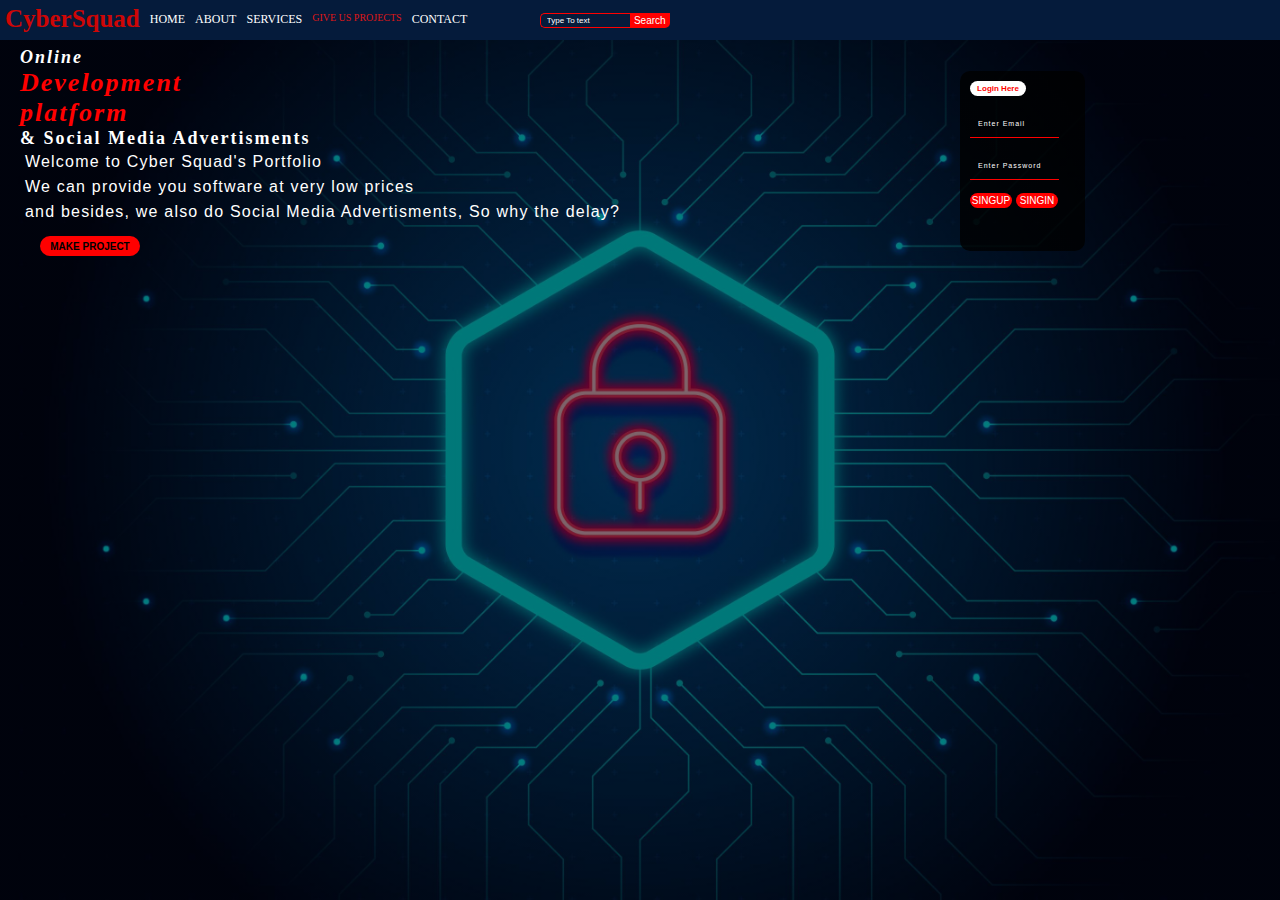
<file: index.html>
<!DOCTYPE html>
<html lang="en">
<head>
    <meta charset="UTF-8">
    <meta name="viewport" content="width=device-width, initial-scale=1.0">
   
    <title>Cyber Squad</title>
    <link rel="stylesheet" href="style.css">
    <link rel="shortcut icon" href="./WhatsApp Image 2024-08-19 at 01.17.24_3952b123.jpg" type="image/x-icon">
</head>
<body>
    <div class="main">
        <div class="navbar">
            <div class="icon">
                <h2 class="logo">CyberSquad</h2>
            </div>

            <div class="menu">
                <a href="./index.html" class="lin">HOME</a>
                <a href="./about.html"class="lin">ABOUT</a>
                <a href="./services.html" class="lin">SERVICES</a>
                <a href="./projects.html" class="pro">GIVE US PROJECTS</a>
                <a href="./contact.html" class="lin">CONTACT</a>
               
            </div>

            <div class="search">
                <input class="srch" type="search" name="" placeholder="Type To text">
                <button class="btn">Search</button>
            </div>

        </div> 
        <div class="content">
            <h1 class="heading"><i>Online  <br><span>Development <br> platform</span></i> <br>& Social Media Advertisments</h1>
            <p class="par">Welcome to Cyber Squad's Portfolio<br> We can provide you software at very low prices
                <br> and besides, we also do Social Media Advertisments, So why the delay?</p>

                <a href="./projects.html"><button class="cn">MAKE PROJECT</button></a>

                <div class="for">
                    <h2>Login Here</h2>
                    <input type="email" name="email" placeholder="Enter Email ">
                    <input type="password" name="" placeholder="Enter Password ">
                   <div class="-btnn">
                    <BUTton class="btnnn">SINGUP</BUTton>
                    <button class="btnn">SINGIN</button>
                   </div>

                    <!-- <p class="link">Don't have an account<br> -->
                </div>
        </div>
    </div>
   
    
</body>
</html>
</file>
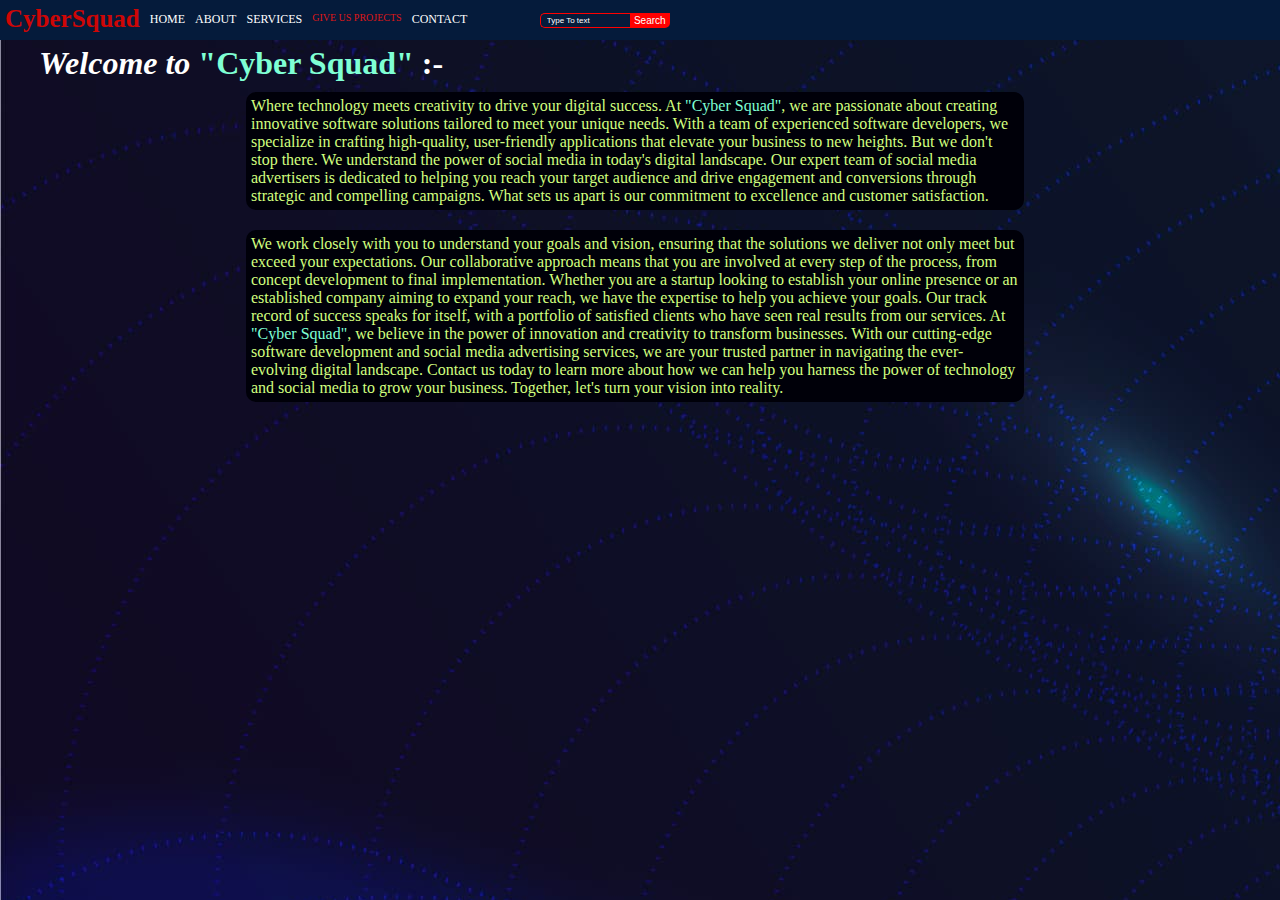
<file: about.html>
<!DOCTYPE html>
<html lang="en">
<head>
    <meta charset="UTF-8">
    <meta name="viewport" content="width=device-width, initial-scale=1.0">
    <title>About CyberSquad</title>
    <link rel="stylesheet" href="style1.css">
    <link rel="stylesheet" href="style.css">
</head>
<body>
    <div class="navbar">
        <div class="icon">
            <h2 class="logo">CyberSquad</h2>
        </div>

        <div class="menu">
            <a href="./index.html" class="lin">HOME</a>
            <a href="./about.html" class="lin">ABOUT</a>
            <a href="./services.html" class="lin">SERVICES</a>
            <a href="./projects.html" class="pro">GIVE US PROJECTS</a>
            <a href="#" class="lin">CONTACT</a>
            
        </div>

        <div class="search">
            <input class="srch" type="search" name="" placeholder="Type To text">
            <button class="btn">Search</button>
        </div>

    </div> 
    <h1 class="h1st">
       <i> Welcome to </i><span>"Cyber Squad"</span> :-</h1>
    <p> Where technology meets creativity to drive your digital success. 
        
        At <span>"Cyber Squad"</span>, we are passionate about creating innovative software solutions tailored to meet your unique needs. With a team of experienced software developers, we specialize in crafting high-quality, user-friendly applications that elevate your business to new heights.
        
        But we don't stop there. We understand the power of social media in today's digital landscape. Our expert team of social media advertisers is dedicated to helping you reach your target audience and drive engagement and conversions through strategic and compelling campaigns.
        
        What sets us apart is our commitment to excellence and customer satisfaction. </p><p>  We work closely with you to understand your goals and vision, ensuring that the solutions we deliver not only meet but exceed your expectations. Our collaborative approach means that you are involved at every step of the process, from concept development to final implementation.
        
        Whether you are a startup looking to establish your online presence or an established company aiming to expand your reach, we have the expertise to help you achieve your goals. Our track record of success speaks for itself, with a portfolio of satisfied clients who have seen real results from our services.
        
        At <span>"Cyber Squad"</span>, we believe in the power of innovation and creativity to transform businesses. With our cutting-edge software development and social media advertising services, we are your trusted partner in navigating the ever-evolving digital landscape.
        
        Contact us today to learn more about how we can help you harness the power of technology and social media to grow your business. Together, let's turn your vision into reality.
     </p>
</body>
</html>
</file>
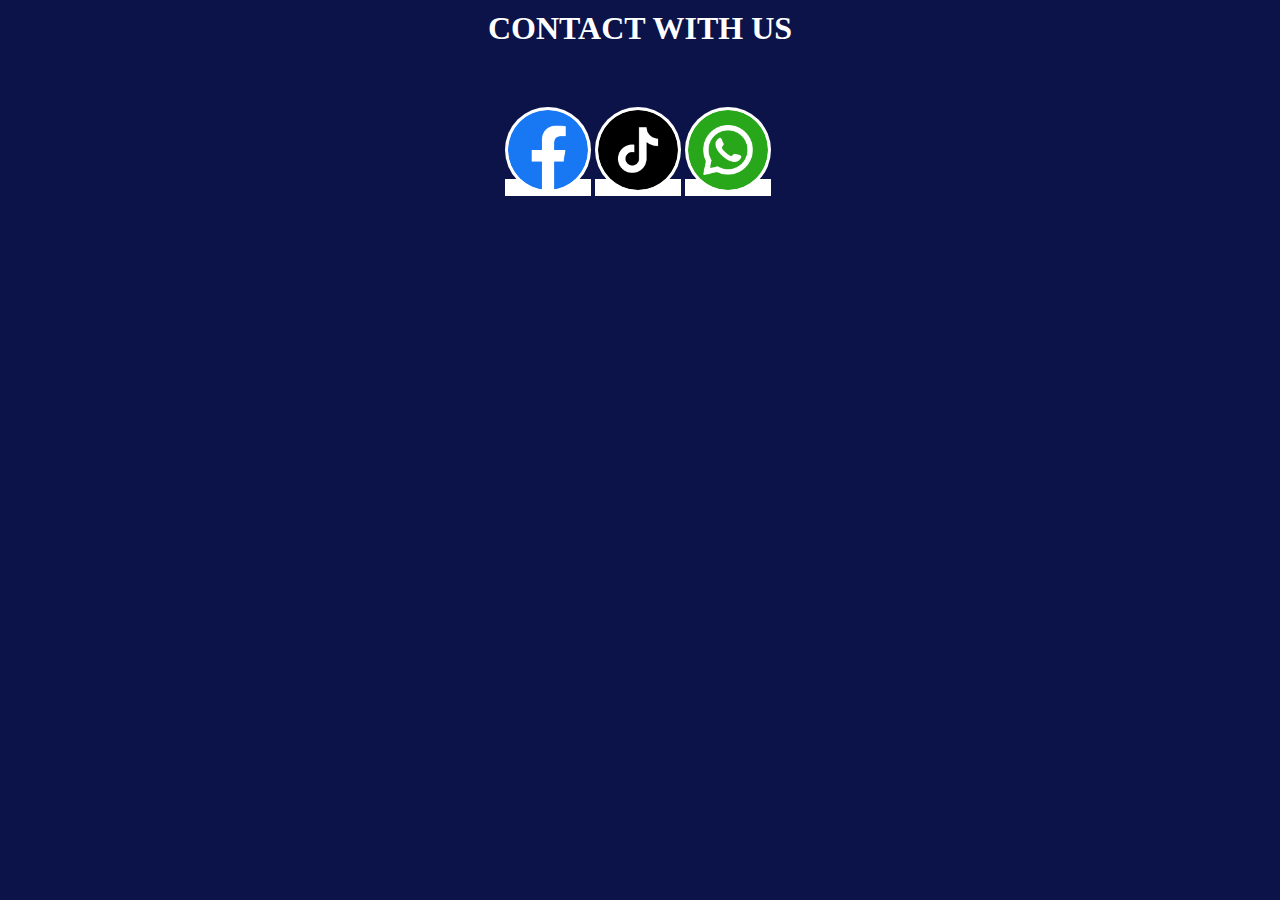
<file: contact.html>
<!DOCTYPE html>
<html lang="en">
<head>
    <meta charset="UTF-8">
    <meta name="viewport" content="width=device-width, initial-scale=1.0">
    <title>CONTACT</title>
    <style>
        body{
            background-color: rgb(11, 19, 72);
        }
        .soc{
            text-align: center;
           
            margin: 60px 5px 0px 0px;
        }
        img{
            background-color: white;
            padding: 3px;
            border-radius: 50%;
        }
        a{
            background-color: white;
        }
      
        img:hover{
            border: 2px solid rgb(96, 111, 204);
            padding: 5px;
        }
        h1{
                color: white;
                margin: 10px;
                text-align: center;
            }
        @media screen and (max-width: 500px){
            h1{
                color: white;
                margin: 10px;
                text-align: center;
            }
            img{
            background-color: white;
            padding:3px;
            border-radius: 50%;
            display: block;
            text-align: center;
            margin:30px auto 0px auto;
            width: 120px;
            height: 120px;
        } 
        img:focus{
            border: 2px solid rgb(96, 111, 204);
            padding: 10px;
        }
        }
    </style>
   
</head>
<body>
   <h1>CONTACT WITH US</h1>
 <div class="soc">
    <a href="https://www.facebook.com/profile.php?id=61563874359027&mibextid=LQQJ4d"><img src="./facebook.png" alt="" width="80px" height="80px"></a>
    <a href="https://www.tiktok.com/@cyber_squad0?_t=8okbxz6S5za&_r=1"><img src="./tiktok.png" alt="" width="80px" height="80px"></a>
    <a href="https://wa.me/923352009365"><img src="./whatsapp.png" alt="" width="80px" height="80px"></a>

 </div>   
</body>
</html>
</file>
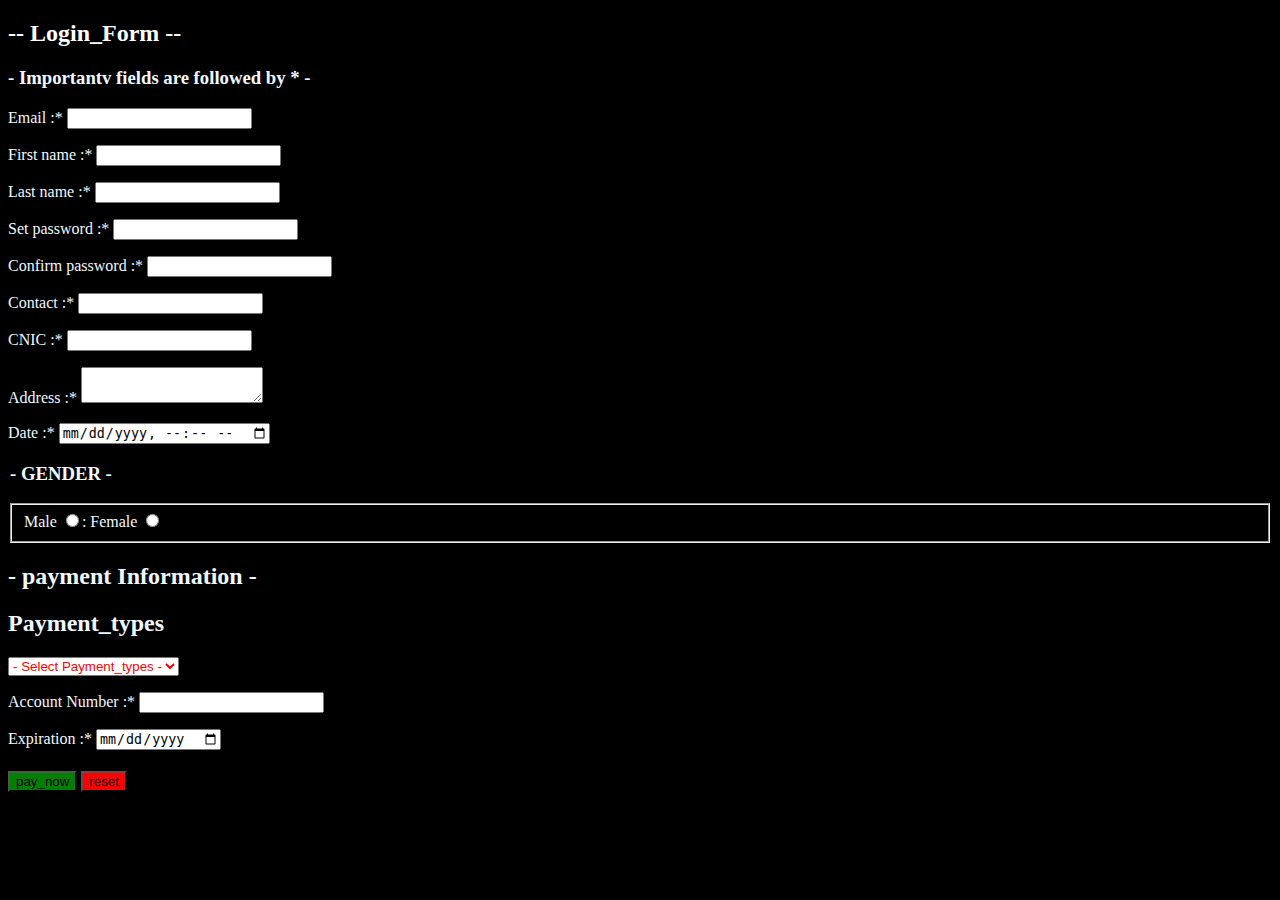
<file: LMS_login.html>
<!DOCTYPE html>
<html lang="en">
<head>
    <meta charset="UTF-8">
    <meta name="viewport" content="width=device-width, initial-scale=1.0">
    <title>shehzad khan</title>
    <style>
        body{
            background-color: black;
        }
        form{
            color: aliceblue;
        }
        select{
            color:red;
        }
        option{
            color: green;
        }
    </style>
</head>
<body> 
<body> 
    <form action="">
    <h2 style="color: white;">-- Login_Form --</h2>
    <h3>- Importantv fields are followed by * -</h3>
    Email :* <input type="email" name="email" id="email"required>
    <p>First name :* <input type="text" name="1st name" id="1st name"required></p>
    <p>Last name :* <input type="text" name="2nd name" id="2nd name"required></p>
    <p>Set password :* <input type="password" name=" set_password" id="set_password"required></p>
    <p>Confirm password :* <input type="password" name="confirm_password" id="confirm_password"required></p>
    <p>Contact :* <input type="number" name=" cont number" id="cont number"required></p>
    <p>CNIC :* <input type="number" name="cnic" id="cnic"required></p>
    <p>Address :* <textarea name="address" id="address"required></textarea></p>
    <p>Date :* <input type="datetime-local" name="date " id="date"required></p>
    <legend><h3>- GENDER -</h3></legend>
    <fieldset>
        Male  <input type="radio" name="gender" id="male">:
        Female  <input type="radio" name="gender" id="Female">
    </fieldset>
    <h2>- payment Information -</h2>
    <h2> Payment_types</h2>
    <select name="Card_type" id="card_type"required>
        <option value="">- Select Payment_types -</option>
        <option value="Jazz_cash">Jazz_cash</option>
        <option value="U_paisa">U_paisa</option>
        <option value="Easy_paisa">Easy_paisa</option>
        <option value="UBL">UBL</option>
        <option value="pay_pak">pay_pak</option>
        <option value="Union">Union</option>
        <option value="ABD">ABD</option>
        <option value="Debit_card">Debit_card</option>
    </select>
    <p>Account Number :* <input type="number" name="acc number " id="acc number"required></p>
    <p>Expiration :* <input type="date" name="Expiration" id="Expiration"required></p>
   <p> <h4><input type="submit" value="pay_now" style="background-color: green;">
    <input type="reset" value="reset" style="background-color: red;"></h4></p>

</form>

</body>
</html>
</file>
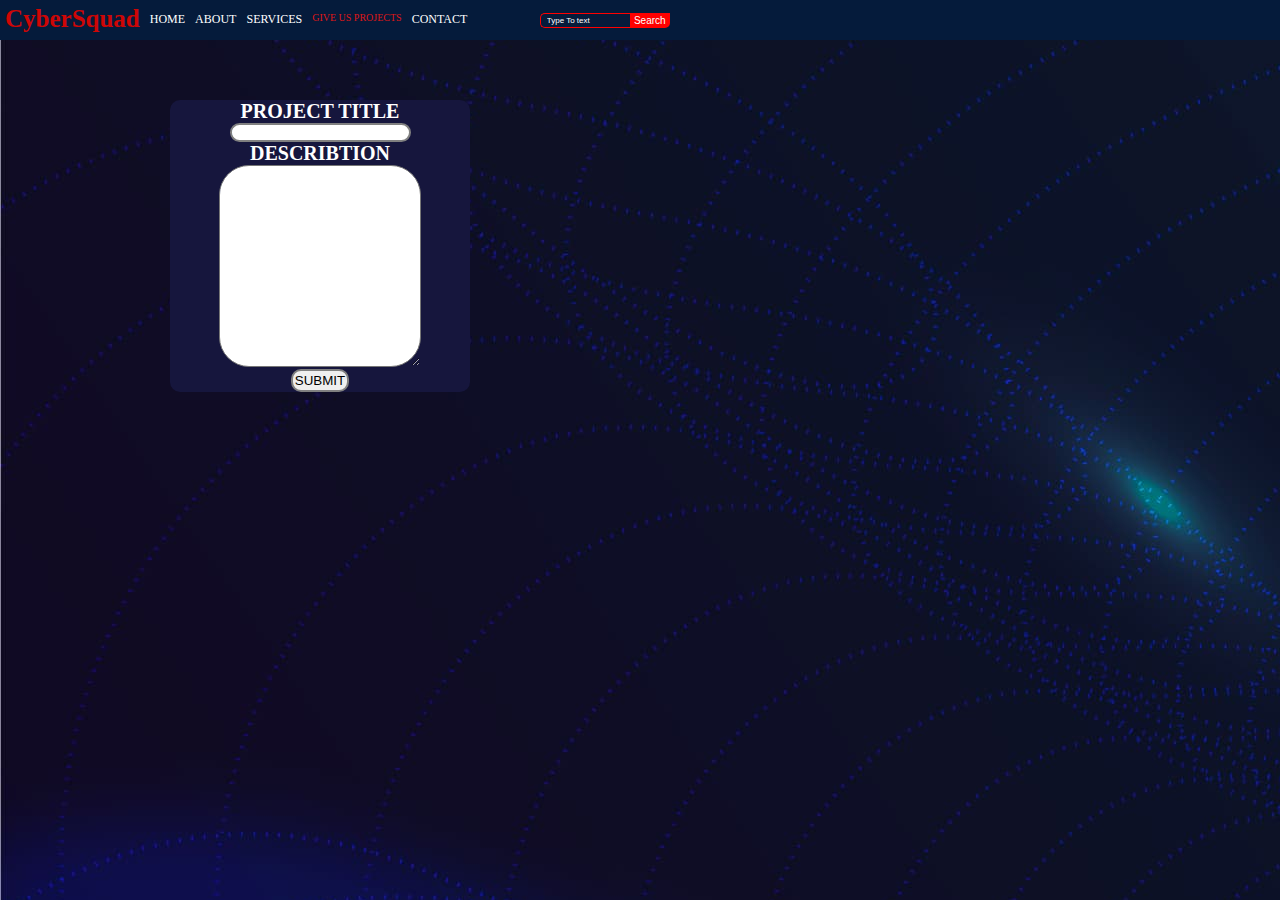
<file: projects.html>
<!DOCTYPE html>
<html lang="en">
<head>
    <meta charset="UTF-8">
    <meta name="viewport" content="width=device-width, initial-scale=1.0">
    <title>PROJECT SUBMITION</title>
    <style>
        
        .proje{
            text-align: center;
            width: 300px;
            margin: 60px 0px 0px 170px;
            border-radius: 10px;
            background-color: rgb(22, 22, 61);
            font-size: 10px;
        }
        .put{
            border-radius: 30px;
            border-style: solid;
            border-color: gray ;
        }
        textarea{
            width: 200px;
            height: 200px;
            border-radius: 30px;
        }
        .buto{
            border-radius: 10px;
            padding: 2px;
            border-color:gray;
            border-style: solid;
            transition: 0.3s ease;
        }
        button:hover{
            background-color: rgb(197, 0, 46);
        }
        
    </style>
     <link rel="stylesheet" href="style1.css">
    <link rel="stylesheet" href="style.css">
</head>
<body>
    <div class="navbar">
        <div class="icon">
            <h2 class="logo">CyberSquad</h2>
        </div>

        <div class="menu">
            <a href="./index.html" class="lin">HOME</a>
            <a href="./about.html" class="lin">ABOUT</a>
            <a href="./services.html" class="lin">SERVICES</a>
            <a href="./projects.html" class="pro">GIVE US PROJECTS</a>
            <a href="#social" class="lin">CONTACT</a>
           
        </div>

        <div class="search">
            <input class="srch" type="search" name="" placeholder="Type To text">
            <button class="btn">Search</button>
        </div>

    </div> 
    <div class="proje">
        <h1><b>PROJECT TITLE</b></h1>
        <input type="text" placeholder="PROJECT" class="put">
        <h1><b>DESCRIBTION</b></h1>
        <textarea name="DESCRIBTION" id="des" placeholder="GIVE FULL DESCRIBTION OF PROJECT"></textarea>
        <br>
        <button class="buto">SUBMIT</button>
    </div>
</body>
</html>
</file>
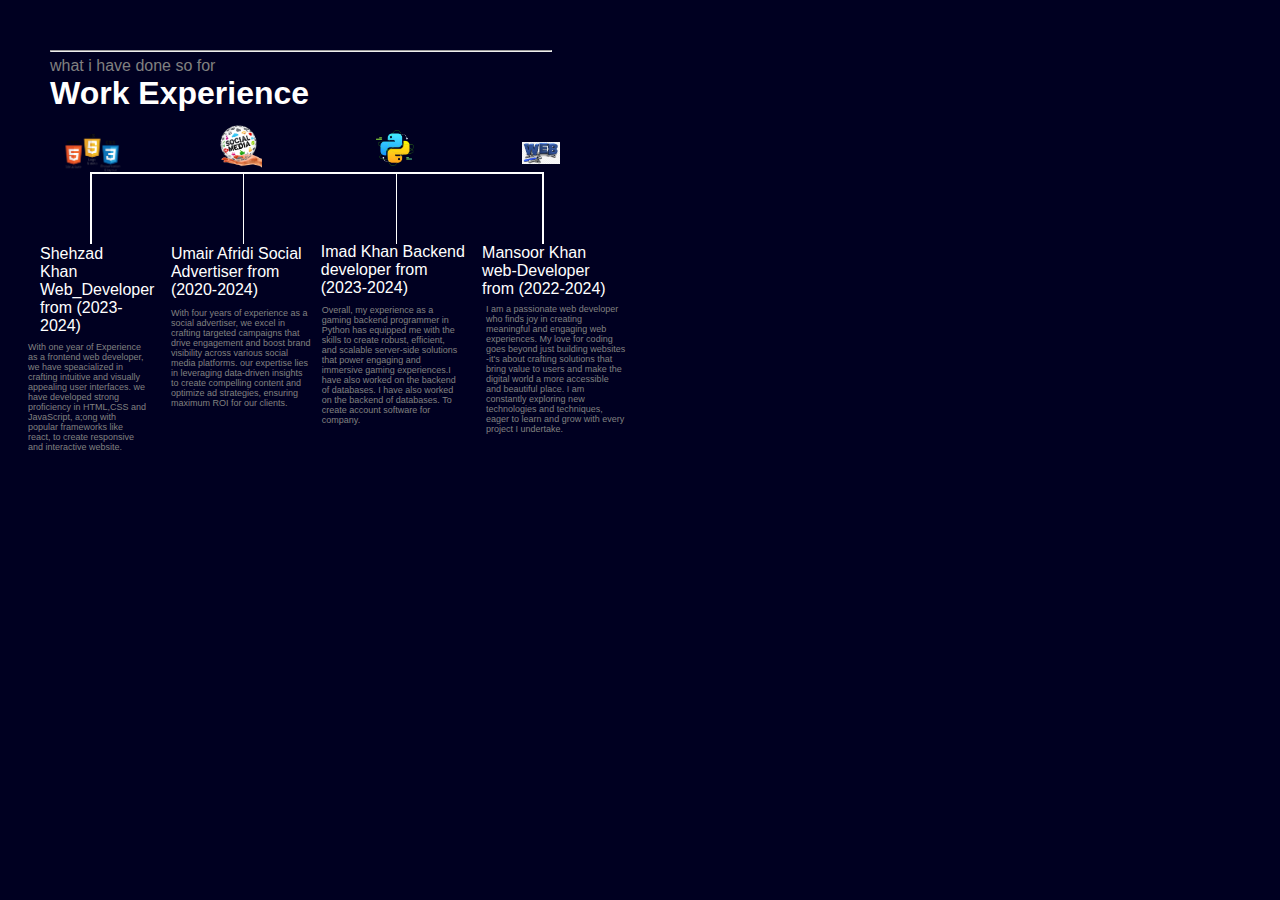
<file: services.html>
<!DOCTYPE html>
<html lang="en">
<head>
    <meta charset="UTF-8">
    <meta name="viewport" content="width=device-width, initial-scale=1.0">
    <title>SERVICES</title>
    <link rel="stylesheet" href="shexo.css">
</head>
<body>
    
        <section class="secondsection">
          <hr />
          <div class="exp">
          <span class="text-gray"> what i have done so for</span>
          <h1>Work Experience</h1>
          </div>
          <div class="box">
            <div class="vertical">
              <img class="image-top" src="web.png" alt="" />
              <div class="vertical-tittle">
                Shehzad Khan Web_Developer from (2023-2024)
              </div>
              <div class="vertical-desc">
                With one year of Experience as a frontend web developer, we have
                speacialized in crafting intuitive and visually appealing user
                interfaces. we have developed strong proficiency in HTML,CSS and
                JavaScript, a;ong with popular frameworks like react, to create
                responsive and interactive website.
              </div>
            </div>
            <div class="vertical">
              <img class="image-top2" src="social.png" alt="" />
              <div class="vertical-tittle2">
                Umair Afridi Social Advertiser from (2020-2024)
              </div>
              <div class="vertical-desc2">
                With four years of experience as a social advertiser, we excel in
                crafting targeted campaigns that drive engagement and boost brand
                visibility across various social media platforms. our expertise
                lies in leveraging data-driven insights to create compelling
                content and optimize ad strategies, ensuring maximum ROI for our
                clients.
              </div>
            </div>
            <div class="vertical">
              <img class="image-top3" src="py.png" alt="" />
              <div class="vertical-tittle3">
                Imad Khan Backend developer from (2023-2024)
              </div>
              <div class="vertical-desc3">
                Overall, my experience as a gaming backend programmer in Python
                has equipped me with the skills to create robust, efficient, and
                scalable server-side solutions that power engaging and immersive
                gaming experiences.I have also worked on the backend of databases.
                I have also worked on the backend of databases. To create account
                software for company.
              </div>
            </div>
            <div class="verticall">
              <img class="image-top4" src="mansor.png" alt="" />
              <div class="vertical-tittle4">
                Mansoor Khan web-Developer from (2022-2024)
              </div>
              <div class="vertical-desc4">
                I am a passionate web developer who finds joy in creating meaningful and engaging web experiences.
                My love for coding goes beyond just building websites
                -it's about crafting solutions that bring value to users and make the digital world a more accessible and beautiful
                place. I am constantly exploring new technologies and techniques, eager to learn and grow with every project I undertake.
              </div>
          </div>
        </section>
</body>
</html>
</file>
<file: style.css>
*{
        margin: 0;
        padding: 0;
    }
    
    .main{
        width: 100%;
        background: linear-gradient(to top, rgba(0,0,0,0.5)50%,rgba(0,0,0,0.5)50%), url(3..jpg);
        background-position: center;
        background-size: cover;
        height: 100vh;
    }
    
    .navbar{
        width: 100%;
        height: 40px;
        margin: auto;
        display: flex;
        background-color: rgb(5, 27, 59);
           /* background-color: transparent; */
        
    }
    /* 
    .icon{
        width: 200px;
        float: left;
        height: 70px;
    } */
    
    .logo{
        color: #ce0606;
        font-size: 25px;
        font-family: 'Times New Roman';
        padding-left: 5px;
        float: left;
        padding-top: 5px;
        margin-top: 0px
    }
    
    .menu{
        width: 400px;
        float: left;
        height: 70px;
    }
    .lin:hover{
        border-bottom:2px solid aqua  ;
    }
    
    a{
        float: left;
        display: flex;
        justify-content: center;
        align-items: center;
        font-size: 12px;
        margin-top: 12px;
        margin-left: 10px;
        text-decoration: none;
        color: white;
    }
    
    .pro{
        font-size: 10px;
        color: #df1717;
      }
    .pro:hover{
        color: aqua;
        border-bottom:2px solid  #000;
    }
    
    .search{
        width: 180px;
        /* float: right; */
    }
    
    .srch{
        font-family: 'Times New Roman';
        width: 90px;
        height: 15px;
        background: transparent;
        border: 1px solid #ff0000;
        margin-top: 13px;
        color: #fff;
        border-right: none;
        font-size: 8px;
        float: left;
        padding: 6px;
        border-bottom-left-radius: 5px;
        border-top-left-radius: 5px;
    }
    
    .btn{
        width: 40px;
        height: 15px;
        background: #ff0000;
        border: 2px solid #ff0000;
        margin-top: 13px;
        color: #fff;
        font-size: 10px;
        border-bottom-right-radius: 5px;
        transition: 0.2s ease;
        cursor: pointer;
    }
    .btn:hover{
        color: #000;
    }
    
    .btn:focus{
        outline: none;
    }
    
    .srch:focus{
        outline: none;
    }
    
    .content{
        /* width: 120px;
        height: auto;
        margin: auto;
        position: relative; */
        width: 70%;
        height: 100xp;
        color: #fff;
    }
    
    .content .par{
       padding-left: 25px;
        font-family: Arial;
        letter-spacing: 1.2px;
        line-height: 25px;
    }
    .content .par:hover{
        color: yellow;
    }
    .content h1{
        font-family: '	Copperplate' , Papyrus;
        font-size: 18px;
        padding-left: 20px;
        margin-top: 7px;
        letter-spacing: 2px;
    }
    
    .content .cn{
        width: 100px;
        height: 20px;
        background: #ff0000;
        border: none;
         font-weight: bold;
        margin-left: 30px;
        font-size: 10px;
        border-radius: 10px;
        cursor: pointer;
        transition: .4s ease;
        
    }
    
    .content .cn a{
        text-decoration: none;
        color: #000;
        transition: .3s ease;
    }
    
    .cn:hover{
        background-color: #000;
        color:#ff0000;
        
    }
    
    .content span{
        color: #ff0000;
        font-size: 26px
    }
    .for{
        width: 105px;
        height: 160px;
        background: linear-gradient(to top, rgba(0,0,0,0.8)50%,rgba(0,0,0,0.8)50%);
        position: absolute;
        top: -20px;
        left: 75%;
        transform: translate(0%,-5%);
        border-radius: 10px;
        padding: 10px;
        margin-top: 100px;
    }
    .for h2{
        width: 50px;
        font-family: sans-serif;
        text-align: center;
        color: #ff0000;
        font-size:  8px;
        background-color: #fff;
        border-radius: 10px;
        padding: 3px;
    }
    
    .for input{
        width: 73px;
        height: 10px;
        background: transparent;
        border-bottom: 1px solid #ff0000;
        border-top: none;
        border-right: none;
        border-left: none;
        color: #fff;
        font-size: 7px;
        letter-spacing: 1px;
        margin-top: 15px;
        padding: 8px;
        font-family: 'Times New Roman';
        
    }
    .for input:focus{
        outline: none;
    }
    
    ::placeholder{
        color: #fff;
        font-family: Arial;
    }
    .btnn{
        width: 42px;
        height: 15px;
        background: #ff0000;
        border: none;
        margin-top: 13px;
        font-size: 10px;
        border-radius: 10px;
        cursor: pointer;
        color: #fff;
        transition: 0.4s ease;
    }
    .btnnn{
        width: 42px;
        height: 15px;
        background: #ff0000;
        border: none;
        margin-top: 13px;
        font-size: 10px;
        border-radius: 10px;
        cursor: pointer;
        color: #fff;
        transition: 0.4s ease;
    }
    .btnnn:hover{
        background: #fff;
        color: #ff0000;
    }
    .btnnn a{
        text-decoration: none;
        color: #000;
        font-weight: bold;
    }
    .btnn:hover{
        background: #fff;
        color: #ff0000;
    }
    .btnn a{
        text-decoration: none;
        color: #000;
        font-weight: bold;
    }
    
    .for .link a{
        text-decoration: none;
        color: #ff0000;
    }
    .link{
        font-size: 10px;
        margin-top: 15px;
        cursor: pointer;
        
    }
    .link:hover{
        color: rgb(26, 22, 151);
    }

/* @media screen and(max-width:500px) {
   
    .content .heading{
        font-size: 30px;
        color: #000;
        width: 20px;
    }
   
    .cn{
        width: 100px;
        height: 20px;
        background-color: #ff0000;
        border: none;
         font-weight: bold;
        margin-left: 30px;
        font-size: 10px;
        border-radius: 10px;
        cursor: pointer;
        transition: .4s ease;
        
    }
    .cn:hover{
        background-color: #000;
        color:#ff0000;
        
    }
  
} */
</file>
<file: style1.css>
body{
    background-image: url("./5.jpg");
    color: white;
    position: relative;
}
.h1st{
    margin: 5px 0px 0px 39px;
}
p{
    margin: 10px;
    width: 60%;
    float: right;
    background-color: rgb(0, 0, 9);
    color: rgb(210, 255, 127);
    border-radius: 10px;
    padding: 5px;
    margin-right: 20%;
}
p:hover{
    font-size: 25px;
    color: white;
}
span{
    color: aquamarine;
}
span:hover{
    color: rgb(132, 60, 60);
    border-bottom: 2px solid rgb(229, 204, 40);
    
}
</file>
<file: shexo.css>
@media screen and (min-width: 400px){
  * {
    margin: 0%;
    padding: 0;
  }
  body {
    background-color: rgb(0, 0, 33);
   color: white;
    font-family: "poppin", sans-serif;
  }
  main hr {
    border: 0;
    background-color: rgb(95, 160, 210);
    height: 1.9px;
    margin: 5px 5;  
    
  }
  hr{
    width: 500px;
  }
  .text-gray {
    color: gray;
  }
  main h1 {
    font-size: 1.8rem;
    margin: 2px;
  }
  .left {
    font-size: 1.4rem;
  }
  .firstsection {
    display: flex;
    justify-content: space-around;
    margin: 30px 0;
    align-items: center;
  }
  .firstsection Div {
    width: 31%;
  }
  .leftsection {
    font-size: 25px;
    width: 80%;
  }
  .rightsection img {
    width: 82.5%;
  }
  .purple {
    color: rgb(124, 74, 171);
  }
  #element {
    color: rgb(120, 70, 171);
  }
  .secondsection {
    max-width: 82vw;
    margin: 50px;
    height: 66px;
  }
  .exp{
    margin-top: 5px;
  }
  .secondsection .box {
    background: white;
    width: 452.2px;
    height: 1.8px;
    margin: 60px 45px 0px 40px;
    display: flex;
  }
  .secondsection .vertical {
    height: 72px;
    width: 1.5px;
    background-color: white;
    margin: 0px 151.4px  0px 0px;
  }
  .secondsection .verticall {
    height: 72px;
    width: 1.5px;
    background-color: white;
    margin: 0px 151.4px  0px -6.6px;
  }
  .image-top {
    width: 74px;
    position: relative;
    top: -39px;
    left: -35px;
  }
  .vertical-tittle {
    position: relative;
    top: 28px;
    width: 90px;
    right: 50px;
  }
  .vertical-desc {
    position: relative;
    width: 120px;
    top: 35px;
  
    font-size: 9px;
    color: gray;
    right: 80px;
    margin: 0px 4px 0px 18px;
  }
  .image-top2 {
    width: 46px;
    position: relative;
    top: -49px;
    left: -27px;
  }
  .vertical-tittle2 {
    position: relative;
    top: 23px;
    width: 156px;
    right: 72px;
  }
  .vertical-desc2 {
    position: relative;
    width: 140px;
    top: 28px;
    font-size: 9px;
    color: gray;
    left: -76px;
    margin: 4px;
  }
  .image-top3 {
    width: 38px;
    position: relative;
    top: -42px;
    left: -20px;
  }
  .vertical-tittle3 {
    position: relative;
    top: 31px;
    width: 148px;
    right: 75px;
  }
  .vertical-desc3 {
   position: relative;
    width: 140px;
    top: 35px;
    font-size: 9px;
    color: gray;
    left: -78px;
    margin: 4px;
  }
  .image-top4 {
    width: 38px;
    position: relative;
    top: -30px;
    left: -20px;
  }
    .vertical-tittle4 {
      position: relative;
      top: 46px;
      width: 140px;
      right: 60px;
    }
    .vertical-desc4 {
      position: relative;
      width: 140px;
      top: 48px;
      font-size: 9px;
      color: gray;
      left: -60px;
      margin: 4px;
    }
   
  }
  @media screen and (max-width:400px){
    body{
      background-color: rgb(0, 0, 33);
      color: white;
       font-family: "poppin", sans-serif;
    }
    /* hr{
      width: 200px;
      
      margin: 100px 500px 40px 70px;
    } */
    .exp{
      font-size: 30px;
    }
    .text-gray{
      color: gray;
    }
    img{
      height: 50px;
      display: block;
      margin: 20px auto 0px auto;
    }
    .vertical-tittle , .vertical-tittle2 , .vertical-tittle3 , .vertical-tittle4{
      text-align: center;
      font-size: 30px;
      margin-top: 10px;
    }
    .vertical-desc , .vertical-desc2 , .vertical-desc3 , .vertical-desc4{
      font-size: 25px;
      margin: 10px;
    }
  }
</file>
